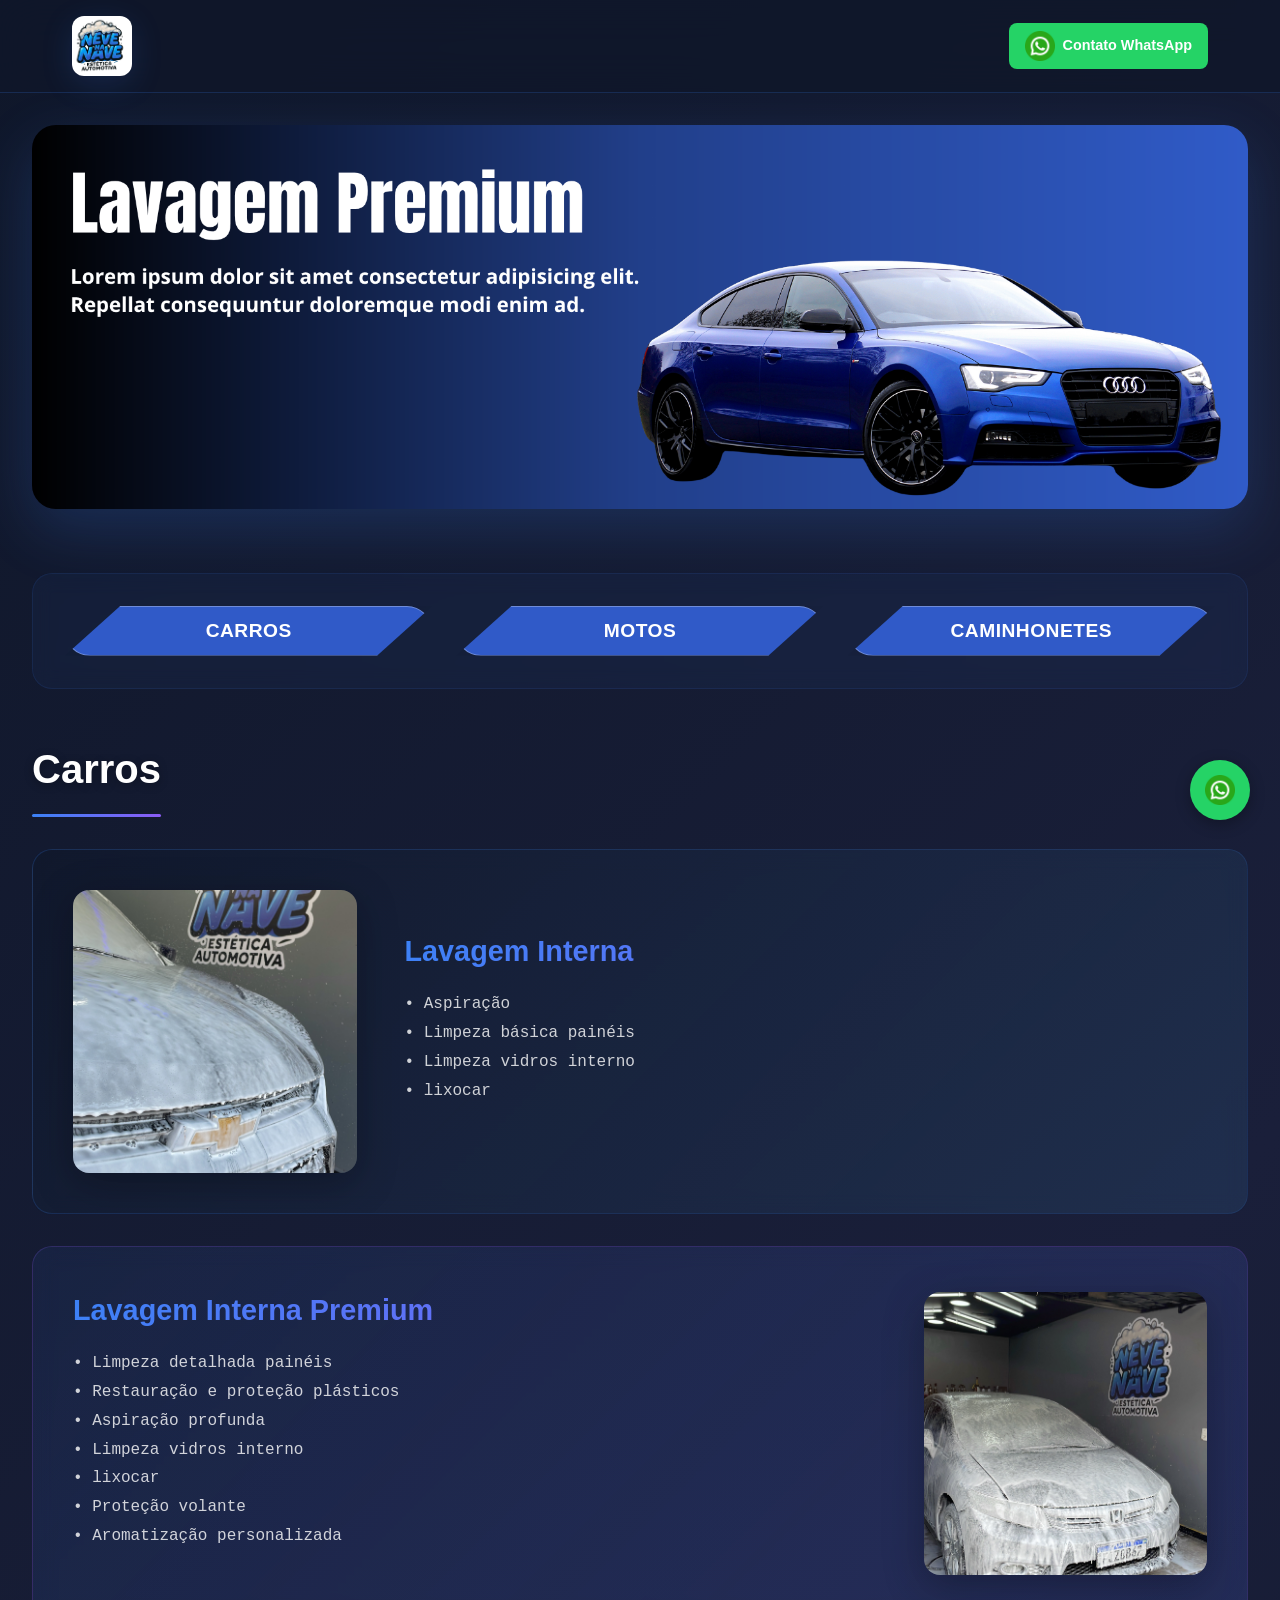
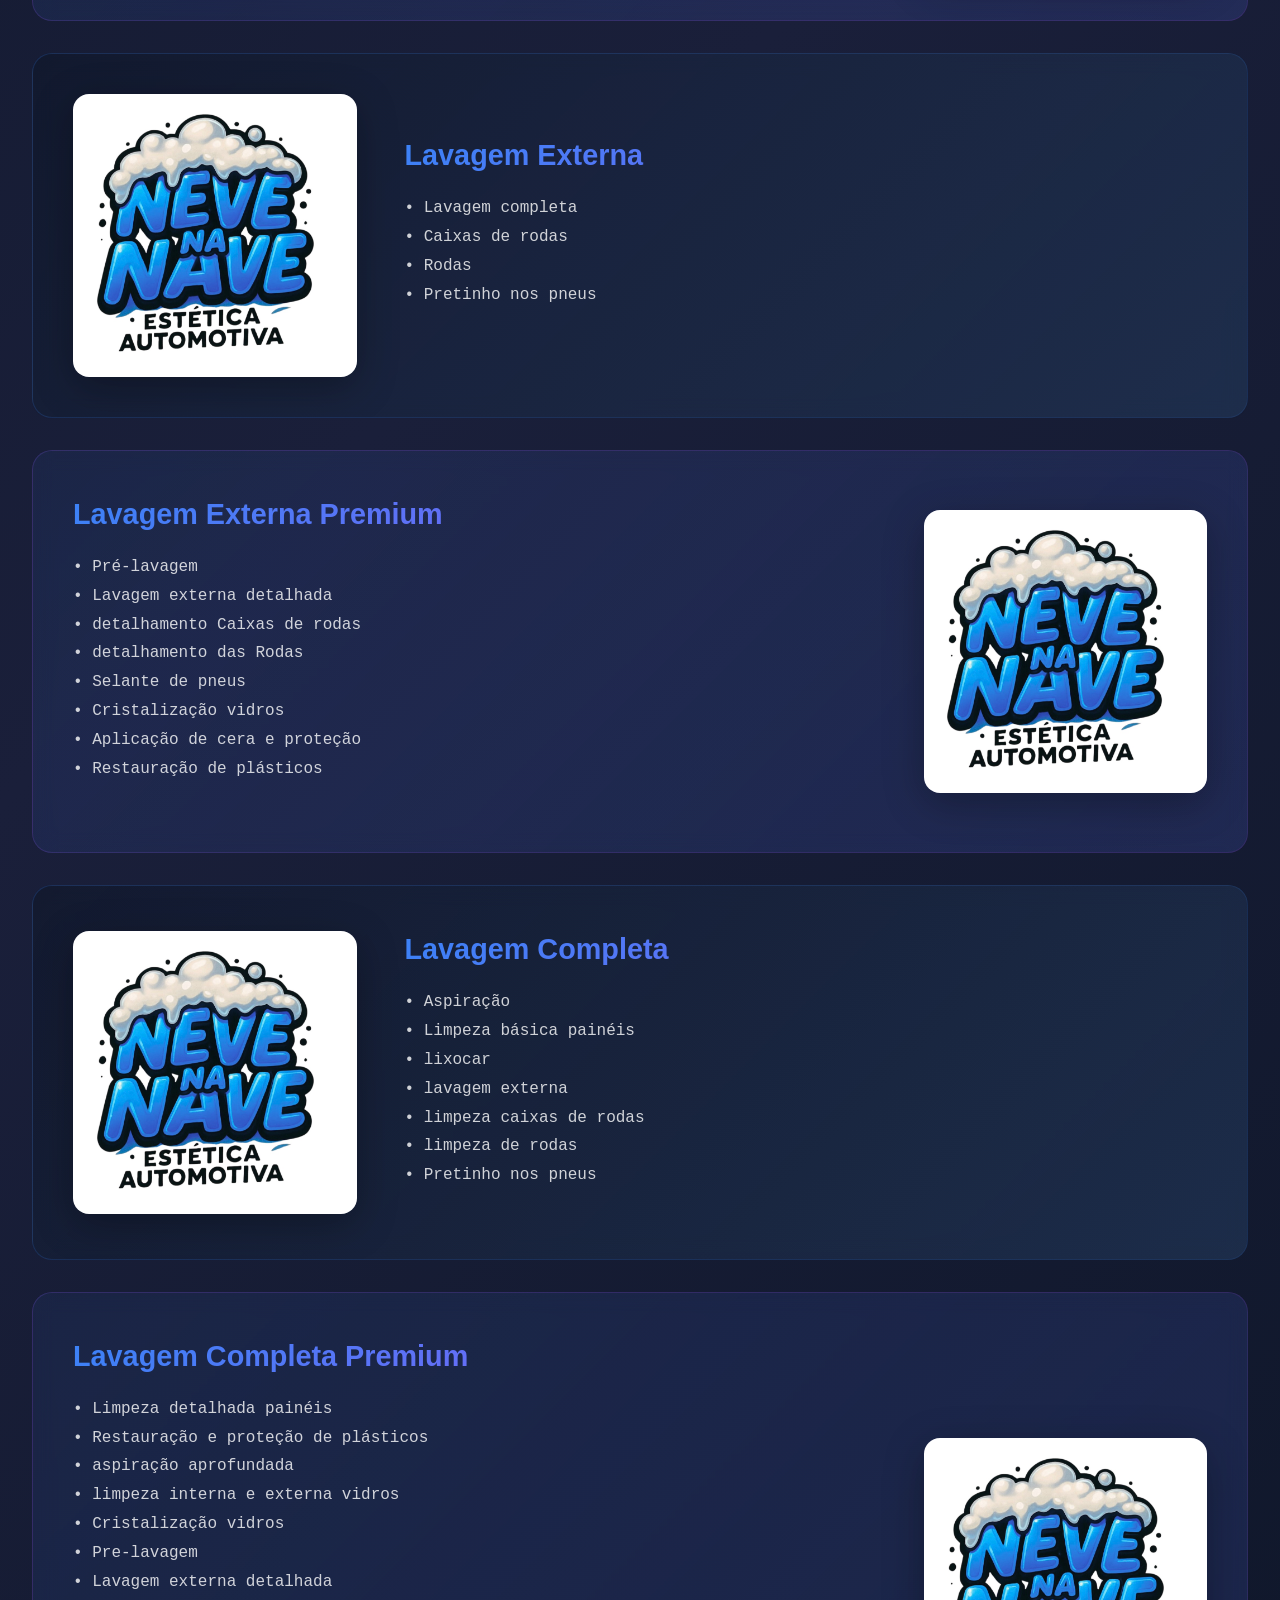
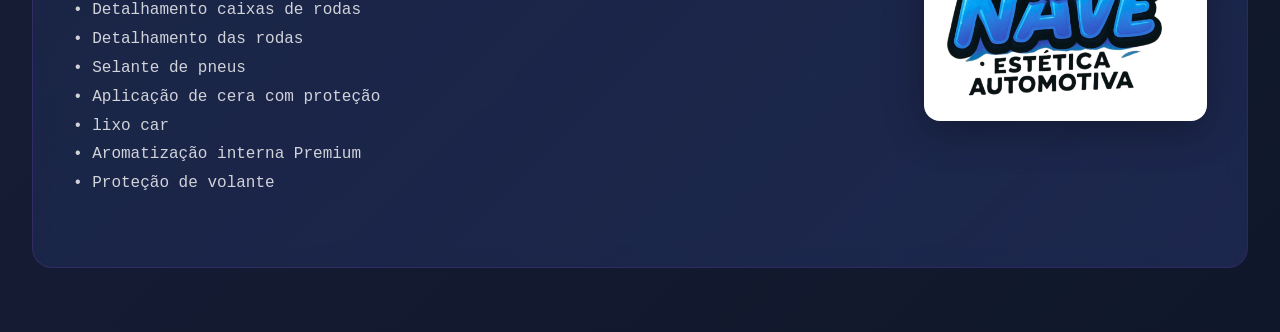
<file: index.html>
<!DOCTYPE html>
<html lang="pt-BR">

<head>
    <meta charset="UTF-8">
    <meta name="viewport" content="width=device-width, initial-scale=1.0">
    <title>Neve na Nave</title>
    <link rel="stylesheet" href="../styles/home.css">
    <link rel="shortcut icon" href="../img/logo.jpeg" type="image/jpeg">

</head>

<body>
    <header>
        <div class="headerContainer">
            <div class="headerContent">
                <img src="../img/logo.jpeg" alt="" class="logo">
                <a href="https://wa.me/5511967838646" target="_blank" class="whatsapp-button"><img
                        src="./img/whatsapp.png" alt="whatsapp" class="whatsappNavButton">Contato WhatsApp</a>
            </div>
        </div>
    </header>

    <main>

        <div class="mainContainer">
            <div class="mainImgContainer">
                <img src="../img/Lavagem Premium.png" alt="" class="mainImg">
            </div>
        </div>

        <div class="serviceSectionContainer">

            <div class="buttonsGroup">
                <button data-target="carro"><b>Carros</b></button>
                <button data-target="moto"><b>Motos</b></button>
                <button data-target="caminhonete"><b>Caminhonetes</b></button>
            </div>



















            <div class="moto" id="moto">
                <div class="serviceSectionTitle">
                    <h2>Motos</h2>
                </div>



                <div class="serviceSection dark">
                    <div class="serviceSectionImgContainer">
                        <img src="../img/logo.jpeg" alt="" class="serviceSectionImg">
                    </div>

                    <div class="serviceSectionText">
                        <p class="serviceSectionTextTitle">
                            Moto Ipsun Ipsun Lorem
                        </p>
                        <p class="serviceSectionTextContent">
                            Lorem ipsum dolor sit amet consectetur adipisicing elit.
                            Repellat consequuntur doloremque modi enim ad corrupti officiis
                            quod vero quibusdam rem aspernatur ea, dolore recusandae laborum placeat ullam a excepturi
                            exercitationem.
                        </p>
                    </div>
                </div>



                <div class="serviceSection light">

                    <div class="serviceSectionImgContainer">
                        <img src="../img/logo.jpeg" alt="" class="serviceSectionImg">
                    </div>

                    <div class="serviceSectionText">
                        <p class="serviceSectionTextTitle">
                            Lorem Ipsun Ipsun Lorem
                        </p>
                        <p class="serviceSectionTextContent">
                            Lorem ipsum dolor sit amet consectetur adipisicing elit.
                            Repellat consequuntur doloremque modi enim ad corrupti officiis
                            quod vero quibusdam rem aspernatur ea, dolore recusandae laborum placeat ullam a excepturi
                            exercitationem.
                        </p>
                    </div>
                </div>



                <div class="serviceSection dark">
                    <div class="serviceSectionImgContainer">
                        <img src="../img/logo.jpeg" alt="" class="serviceSectionImg">
                    </div>

                    <div class="serviceSectionText">
                        <p class="serviceSectionTextTitle">
                            Lorem Ipsun Ipsun Lorem
                        </p>
                        <p class="serviceSectionTextContent">
                            Lorem ipsum dolor sit amet consectetur adipisicing elit.
                            Repellat consequuntur doloremque modi enim ad corrupti officiis
                            quod vero quibusdam rem aspernatur ea, dolore recusandae laborum placeat ullam a excepturi
                            exercitationem.
                        </p>
                    </div>
                </div>



                <div class="serviceSection light">

                    <div class="serviceSectionImgContainer">
                        <img src="../img/logo.jpeg" alt="" class="serviceSectionImg">
                    </div>

                    <div class="serviceSectionText">
                        <p class="serviceSectionTextTitle">
                            Lorem Ipsun Ipsun Lorem
                        </p>
                        <p class="serviceSectionTextContent">
                            Lorem ipsum dolor sit amet consectetur adipisicing elit.
                            Repellat consequuntur doloremque modi enim ad corrupti officiis
                            quod vero quibusdam rem aspernatur ea, dolore recusandae laborum placeat ullam a excepturi
                            exercitationem.
                        </p>
                    </div>
                </div>
            </div>













            <div class="caminhonete" id="caminhonete">
                <div class="serviceSectionTitle">
                    <h2>Caminhonetes</h2>
                </div>



                <div class="serviceSection dark">
                    <div class="serviceSectionImgContainer">
                        <img src="../img/logo.jpeg" alt="" class="serviceSectionImg">
                    </div>

                    <div class="serviceSectionText">
                        <p class="serviceSectionTextTitle">
                            Caminhonete Ipsun Ipsun Lorem
                        </p>
                        <p class="serviceSectionTextContent">
                            Lorem ipsum dolor sit amet consectetur adipisicing elit.
                            Repellat consequuntur doloremque modi enim ad corrupti officiis
                            quod vero quibusdam rem aspernatur ea, dolore recusandae laborum placeat ullam a excepturi
                            exercitationem.
                        </p>
                    </div>
                </div>



                <div class="serviceSection light">

                    <div class="serviceSectionImgContainer">
                        <img src="../img/logo.jpeg" alt="" class="serviceSectionImg">
                    </div>

                    <div class="serviceSectionText">
                        <p class="serviceSectionTextTitle">
                            Lorem Ipsun Ipsun Lorem
                        </p>
                        <p class="serviceSectionTextContent">
                            Lorem ipsum dolor sit amet consectetur adipisicing elit.
                            Repellat consequuntur doloremque modi enim ad corrupti officiis
                            quod vero quibusdam rem aspernatur ea, dolore recusandae laborum placeat ullam a excepturi
                            exercitationem.
                        </p>
                    </div>
                </div>



                <div class="serviceSection dark">
                    <div class="serviceSectionImgContainer">
                        <img src="../img/logo.jpeg" alt="" class="serviceSectionImg">
                    </div>

                    <div class="serviceSectionText">
                        <p class="serviceSectionTextTitle">
                            Lorem Ipsun Ipsun Lorem
                        </p>
                        <p class="serviceSectionTextContent">
                            Lorem ipsum dolor sit amet consectetur adipisicing elit.
                            Repellat consequuntur doloremque modi enim ad corrupti officiis
                            quod vero quibusdam rem aspernatur ea, dolore recusandae laborum placeat ullam a excepturi
                            exercitationem.
                        </p>
                    </div>
                </div>



                <div class="serviceSection light">

                    <div class="serviceSectionImgContainer">
                        <img src="../img/logo.jpeg" alt="" class="serviceSectionImg">
                    </div>

                    <div class="serviceSectionText">
                        <p class="serviceSectionTextTitle">
                            Lorem Ipsun Ipsun Lorem
                        </p>
                        <p class="serviceSectionTextContent">
                            Lorem ipsum dolor sit amet consectetur adipisicing elit.
                            Repellat consequuntur doloremque modi enim ad corrupti officiis
                            quod vero quibusdam rem aspernatur ea, dolore recusandae laborum placeat ullam a excepturi
                            exercitationem.
                        </p>
                    </div>
                </div>
            </div>




            <div class="carro" id="carro">
                <div class="serviceSectionTitle">
                    <h2>Carros</h2>
                </div>



                <div class="serviceSection dark">
                    <div class="serviceSectionImgContainer">
                        <img src="../img/IMG_4413.JPG.jpeg" alt="" class="serviceSectionImg">
                    </div>

                    <div class="serviceSectionText">
                        <p class="serviceSectionTextTitle">
                            Lavagem Interna 
                        </p>
                        <pre class="serviceSectionTextContent">
• Aspiração
• Limpeza básica painéis 
• Limpeza vidros interno 
• lixocar
                        </pre>
                    </div>
                </div>



                <div class="serviceSection light">

                    <div class="serviceSectionImgContainer">
                        <img src="../img/IMG_4984.JPG.jpeg" alt="" class="serviceSectionImg">
                    </div>

                    <div class="serviceSectionText">
                        <p class="serviceSectionTextTitle">
                            Lavagem Interna Premium
                        </p>
                        <pre class="serviceSectionTextContent">
• Limpeza detalhada painéis 
• Restauração e proteção plásticos 
• Aspiração profunda 
• Limpeza vidros interno 
• lixocar 
• Proteção volante 
• Aromatização personalizada
                        </pre>
                    </div>
                </div>



                <div class="serviceSection dark">
                    <div class="serviceSectionImgContainer">
                        <img src="../img/logo.jpeg" alt="" class="serviceSectionImg">
                    </div>

                    <div class="serviceSectionText">
                        <p class="serviceSectionTextTitle">
                            Lavagem Externa
                        </p>
                        <pre class="serviceSectionTextContent">
• Lavagem completa 
• Caixas de rodas
• Rodas
• Pretinho nos pneus
                        </pre>
                    </div>
                </div>



                <div class="serviceSection light">

                    <div class="serviceSectionImgContainer">
                        <img src="../img/logo.jpeg" alt="" class="serviceSectionImg">
                    </div>

                    <div class="serviceSectionText">
                        <p class="serviceSectionTextTitle">
                            Lavagem Externa Premium
                        </p>
                        <pre class="serviceSectionTextContent">
• Pré-lavagem
• Lavagem externa detalhada 
• detalhamento Caixas de rodas
• detalhamento das Rodas
• Selante de pneus 
• Cristalização vidros
• Aplicação de cera e proteção 
• Restauração de plásticos
                        </pre>
                    </div>

                </div>



                <div class="serviceSection dark">
                    <div class="serviceSectionImgContainer">
                        <img src="../img/logo.jpeg" alt="" class="serviceSectionImg">
                    </div>

                    <div class="serviceSectionText">
                        <p class="serviceSectionTextTitle">
                            Lavagem Completa
                        </p>
                        <pre class="serviceSectionTextContent">
• Aspiração 
• Limpeza básica painéis 
• lixocar 
• lavagem externa 
• limpeza caixas de rodas 
• limpeza de rodas 
• Pretinho nos pneus
                        </pre>
                    </div>
                </div>



                <div class="serviceSection light">
                    <div class="serviceSectionImgContainer">
                        <img src="../img/logo.jpeg" alt="" class="serviceSectionImg">
                    </div>

                    <div class="serviceSectionText">
                        <p class="serviceSectionTextTitle">
                            Lavagem Completa Premium
                        </p>
                        <pre class="serviceSectionTextContent">
• Limpeza detalhada painéis 
• Restauração e proteção de plásticos
• aspiração aprofundada 
• limpeza interna e externa vidros 
• Cristalização vidros 
• Pre-lavagem 
• Lavagem externa detalhada 
• Detalhamento caixas de rodas 
• Detalhamento das rodas 
• Selante de pneus 
• Aplicação de cera com proteção 
• lixo car 
• Aromatização interna Premium 
• Proteção de volante
                        </pre>
                    </div>
                </div>

            </div>

    </main>


    <!-- Botão WhatsApp Flutuante -->
    <a href="https://wa.me/5511967838646" target="_blank" class="floating-whatsapp">
        <img src="../img/whatsapp.png" alt="WhatsApp" class="floating-whatsapp-icon">
    </a>

    <script src="../script/home.js"></script>

</body>

</html>
</file>
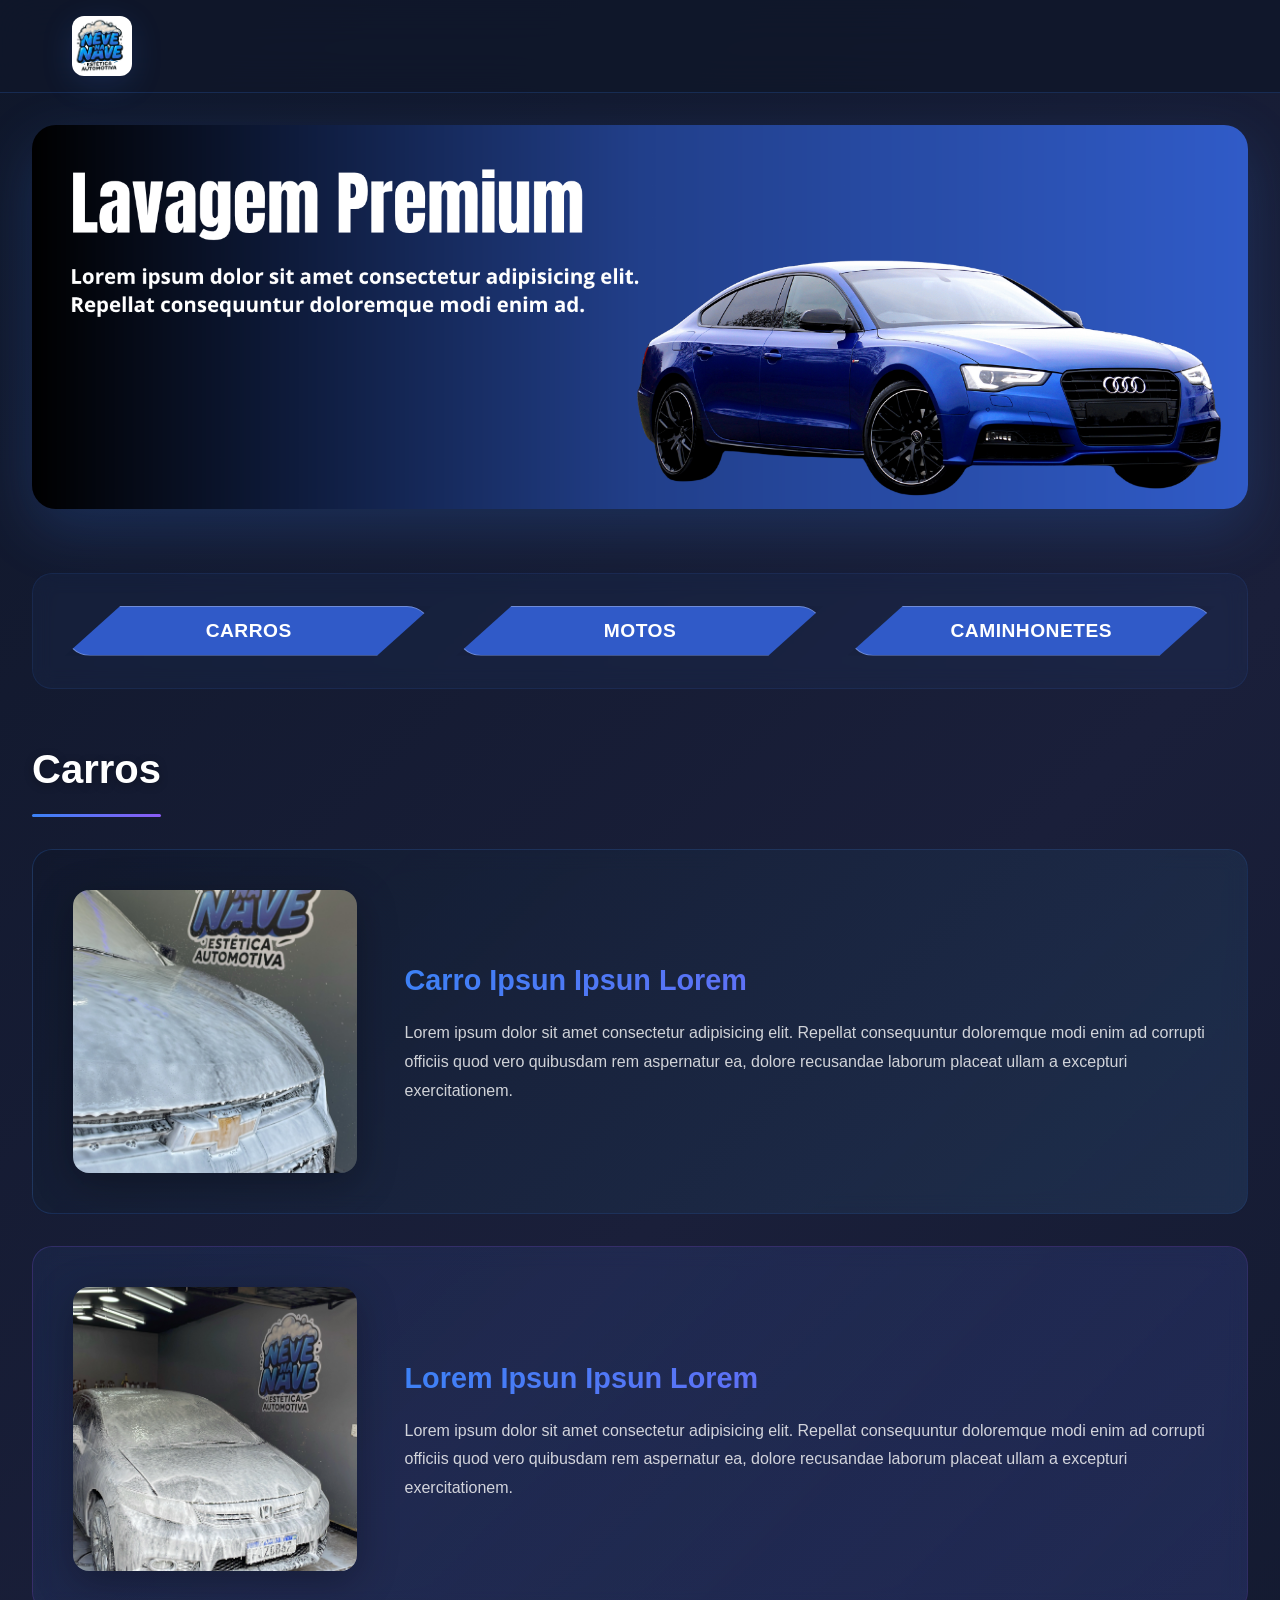
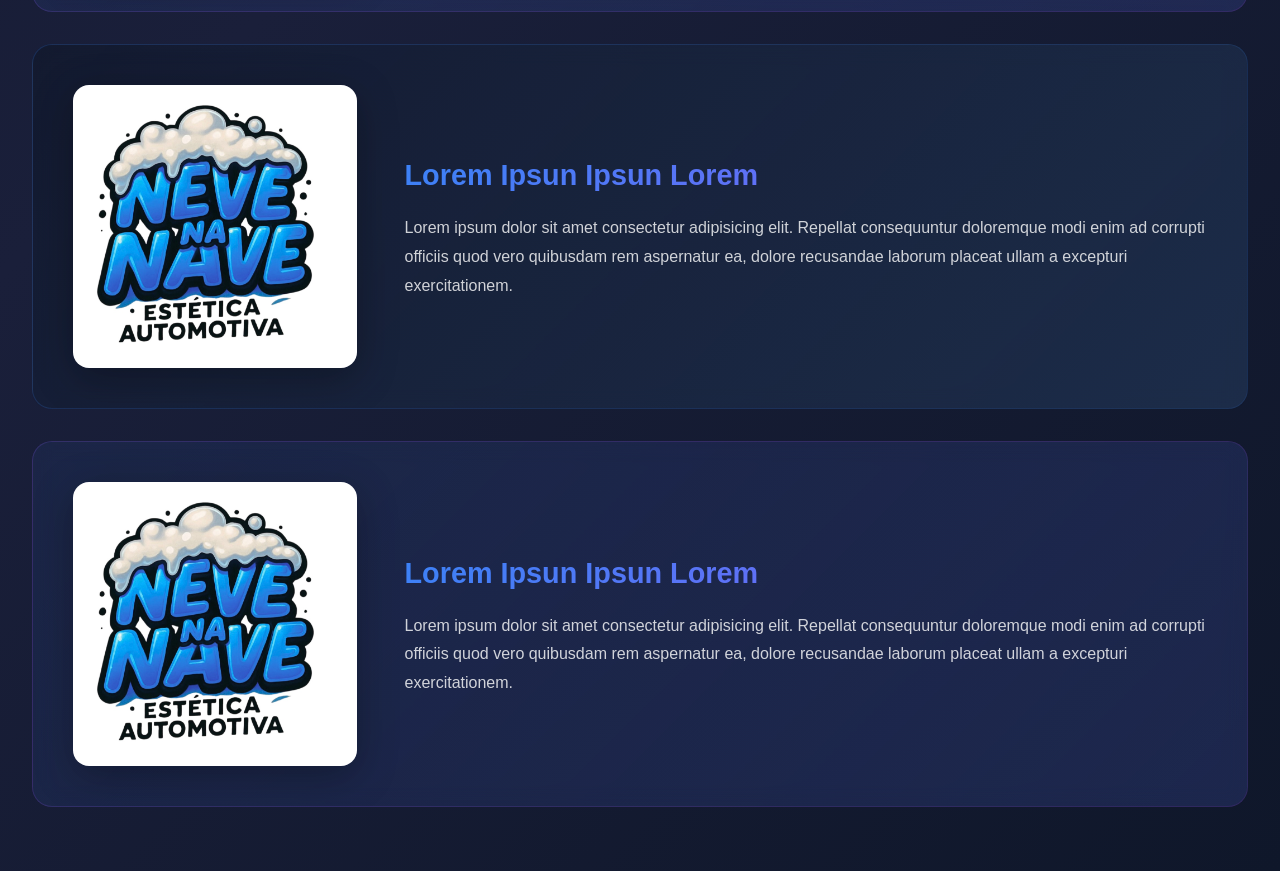
<file: pages/index.html>
<!DOCTYPE html>
<html lang="pt-BR">

<head>
    <meta charset="UTF-8">
    <meta name="viewport" content="width=device-width, initial-scale=1.0">
    <title>Neve na Nave</title>
    <link rel="stylesheet" href="../styles/home.css">
    <link rel="shortcut icon" href="../img/logo.jpeg" type="image/jpeg">

</head>

<body>
    <header>
        <div class="headerContainer">
            <div class="headerContent">
                <img src="../img/logo.jpeg" alt="" class="logo">
            </div>
        </div>
    </header>

    <main>

        <div class="mainContainer">
            <div class="mainImgContainer">
                <img src="../img/Lavagem Premium.png" alt="" class="mainImg">
            </div>
        </div>

        <div class="serviceSectionContainer">

            <div class="buttonsGroup">
                <button data-target="carro"><b>Carros</b></button>
                <button data-target="moto"><b>Motos</b></button>
                <button data-target="caminhonete"><b>Caminhonetes</b></button>
            </div>





            <div class="carro" id="carro">
                <div class="serviceSectionTitle">
                    <h2>Carros</h2>
                </div>



                <div class="serviceSection dark">
                    <div class="serviceSectionImgContainer">
                        <img src="../img/IMG_4413.JPG.jpeg" alt="" class="serviceSectionImg">
                    </div>

                    <div class="serviceSectionText">
                        <p class="serviceSectionTextTitle">
                            Carro Ipsun Ipsun Lorem
                        </p>
                        <p class="serviceSectionTextContent">
                            Lorem ipsum dolor sit amet consectetur adipisicing elit.
                            Repellat consequuntur doloremque modi enim ad corrupti officiis
                            quod vero quibusdam rem aspernatur ea, dolore recusandae laborum placeat ullam a excepturi
                            exercitationem.
                        </p>
                    </div>
                </div>



                <div class="serviceSection light">

                    <div class="serviceSectionText">
                        <p class="serviceSectionTextTitle">
                            Lorem Ipsun Ipsun Lorem
                        </p>
                        <p class="serviceSectionTextContent">
                            Lorem ipsum dolor sit amet consectetur adipisicing elit.
                            Repellat consequuntur doloremque modi enim ad corrupti officiis
                            quod vero quibusdam rem aspernatur ea, dolore recusandae laborum placeat ullam a excepturi
                            exercitationem.
                        </p>
                    </div>

                    <div class="serviceSectionImgContainer">
                        <img src="../img/IMG_4984.JPG.jpeg" alt="" class="serviceSectionImg">
                    </div>
                </div>



                <div class="serviceSection dark">
                    <div class="serviceSectionImgContainer">
                        <img src="../img/logo.jpeg" alt="" class="serviceSectionImg">
                    </div>

                    <div class="serviceSectionText">
                        <p class="serviceSectionTextTitle">
                            Lorem Ipsun Ipsun Lorem
                        </p>
                        <p class="serviceSectionTextContent">
                            Lorem ipsum dolor sit amet consectetur adipisicing elit.
                            Repellat consequuntur doloremque modi enim ad corrupti officiis
                            quod vero quibusdam rem aspernatur ea, dolore recusandae laborum placeat ullam a excepturi
                            exercitationem.
                        </p>
                    </div>
                </div>



                <div class="serviceSection light">

                    <div class="serviceSectionText">
                        <p class="serviceSectionTextTitle">
                            Lorem Ipsun Ipsun Lorem
                        </p>
                        <p class="serviceSectionTextContent">
                            Lorem ipsum dolor sit amet consectetur adipisicing elit.
                            Repellat consequuntur doloremque modi enim ad corrupti officiis
                            quod vero quibusdam rem aspernatur ea, dolore recusandae laborum placeat ullam a excepturi
                            exercitationem.
                        </p>
                    </div>

                    <div class="serviceSectionImgContainer">
                        <img src="../img/logo.jpeg" alt="" class="serviceSectionImg">
                    </div>
                </div>
            </div>













            <div class="moto" id="moto">
                <div class="serviceSectionTitle">
                    <h2>Motos</h2>
                </div>



                <div class="serviceSection dark">
                    <div class="serviceSectionImgContainer">
                        <img src="../img/logo.jpeg" alt="" class="serviceSectionImg">
                    </div>

                    <div class="serviceSectionText">
                        <p class="serviceSectionTextTitle">
                            Moto Ipsun Ipsun Lorem
                        </p>
                        <p class="serviceSectionTextContent">
                            Lorem ipsum dolor sit amet consectetur adipisicing elit.
                            Repellat consequuntur doloremque modi enim ad corrupti officiis
                            quod vero quibusdam rem aspernatur ea, dolore recusandae laborum placeat ullam a excepturi
                            exercitationem.
                        </p>
                    </div>
                </div>



                <div class="serviceSection light">

                    <div class="serviceSectionText">
                        <p class="serviceSectionTextTitle">
                            Lorem Ipsun Ipsun Lorem
                        </p>
                        <p class="serviceSectionTextContent">
                            Lorem ipsum dolor sit amet consectetur adipisicing elit.
                            Repellat consequuntur doloremque modi enim ad corrupti officiis
                            quod vero quibusdam rem aspernatur ea, dolore recusandae laborum placeat ullam a excepturi
                            exercitationem.
                        </p>
                    </div>

                    <div class="serviceSectionImgContainer">
                        <img src="../img/logo.jpeg" alt="" class="serviceSectionImg">
                    </div>
                </div>



                <div class="serviceSection dark">
                    <div class="serviceSectionImgContainer">
                        <img src="../img/logo.jpeg" alt="" class="serviceSectionImg">
                    </div>

                    <div class="serviceSectionText">
                        <p class="serviceSectionTextTitle">
                            Lorem Ipsun Ipsun Lorem
                        </p>
                        <p class="serviceSectionTextContent">
                            Lorem ipsum dolor sit amet consectetur adipisicing elit.
                            Repellat consequuntur doloremque modi enim ad corrupti officiis
                            quod vero quibusdam rem aspernatur ea, dolore recusandae laborum placeat ullam a excepturi
                            exercitationem.
                        </p>
                    </div>
                </div>



                <div class="serviceSection light">

                    <div class="serviceSectionText">
                        <p class="serviceSectionTextTitle">
                            Lorem Ipsun Ipsun Lorem
                        </p>
                        <p class="serviceSectionTextContent">
                            Lorem ipsum dolor sit amet consectetur adipisicing elit.
                            Repellat consequuntur doloremque modi enim ad corrupti officiis
                            quod vero quibusdam rem aspernatur ea, dolore recusandae laborum placeat ullam a excepturi
                            exercitationem.
                        </p>
                    </div>

                    <div class="serviceSectionImgContainer">
                        <img src="../img/logo.jpeg" alt="" class="serviceSectionImg">
                    </div>
                </div>
            </div>













            <div class="caminhonete" id="caminhonete">
                <div class="serviceSectionTitle">
                    <h2>Caminhonetes</h2>
                </div>



                <div class="serviceSection dark">
                    <div class="serviceSectionImgContainer">
                        <img src="../img/logo.jpeg" alt="" class="serviceSectionImg">
                    </div>

                    <div class="serviceSectionText">
                        <p class="serviceSectionTextTitle">
                            Caminhonete Ipsun Ipsun Lorem
                        </p>
                        <p class="serviceSectionTextContent">
                            Lorem ipsum dolor sit amet consectetur adipisicing elit.
                            Repellat consequuntur doloremque modi enim ad corrupti officiis
                            quod vero quibusdam rem aspernatur ea, dolore recusandae laborum placeat ullam a excepturi
                            exercitationem.
                        </p>
                    </div>
                </div>



                <div class="serviceSection light">

                    <div class="serviceSectionText">
                        <p class="serviceSectionTextTitle">
                            Lorem Ipsun Ipsun Lorem
                        </p>
                        <p class="serviceSectionTextContent">
                            Lorem ipsum dolor sit amet consectetur adipisicing elit.
                            Repellat consequuntur doloremque modi enim ad corrupti officiis
                            quod vero quibusdam rem aspernatur ea, dolore recusandae laborum placeat ullam a excepturi
                            exercitationem.
                        </p>
                    </div>

                    <div class="serviceSectionImgContainer">
                        <img src="../img/logo.jpeg" alt="" class="serviceSectionImg">
                    </div>
                </div>



                <div class="serviceSection dark">
                    <div class="serviceSectionImgContainer">
                        <img src="../img/logo.jpeg" alt="" class="serviceSectionImg">
                    </div>

                    <div class="serviceSectionText">
                        <p class="serviceSectionTextTitle">
                            Lorem Ipsun Ipsun Lorem
                        </p>
                        <p class="serviceSectionTextContent">
                            Lorem ipsum dolor sit amet consectetur adipisicing elit.
                            Repellat consequuntur doloremque modi enim ad corrupti officiis
                            quod vero quibusdam rem aspernatur ea, dolore recusandae laborum placeat ullam a excepturi
                            exercitationem.
                        </p>
                    </div>
                </div>



                <div class="serviceSection light">

                    <div class="serviceSectionText">
                        <p class="serviceSectionTextTitle">
                            Lorem Ipsun Ipsun Lorem
                        </p>
                        <p class="serviceSectionTextContent">
                            Lorem ipsum dolor sit amet consectetur adipisicing elit.
                            Repellat consequuntur doloremque modi enim ad corrupti officiis
                            quod vero quibusdam rem aspernatur ea, dolore recusandae laborum placeat ullam a excepturi
                            exercitationem.
                        </p>
                    </div>

                    <div class="serviceSectionImgContainer">
                        <img src="../img/logo.jpeg" alt="" class="serviceSectionImg">
                    </div>
                </div>
            </div>

        </div>

    </main>


    <script src="../script/home.js"></script>

</body>

</html>
</file>
<file: styles/home.css>
/* ==================== RESET & BASE ==================== */
* {
    margin: 0;
    padding: 0;
    box-sizing: border-box;
}


html {
    font-size: 16px;
    scroll-behavior: smooth;
}

@media (max-width: 1200px) {
    html {
        font-size: 15px;
    }
}

@media (max-width: 768px) {
    html {
        font-size: 14px;
    }
}

@media (max-width: 480px) {
    html {
        font-size: 13px;
    }
}

body {
    font-family: 'Segoe UI', Tahoma, Geneva, Verdana, sans-serif;
    background: linear-gradient(135deg, #0f172a 0%, #1a1f3a 50%, #0f172a 100%);
    color: #333;
    line-height: 1.6;
    overflow-x: hidden;
}

/* ==================== HEADER ==================== */
header {
    position: sticky;
    top: 0;
    z-index: 999;
    backdrop-filter: blur(20px);
    background: rgba(15, 23, 42, 0.8);
    border-bottom: 1px solid rgba(59, 130, 246, 0.2);
}

.headerContainer {
    width: 100%;
    padding: 1rem 0;
    display: flex;
    justify-content: center;
    align-items: center;
}

.headerContent {
    display: flex;
    align-items: center;
    justify-content: space-between;
    max-width: 1200px;
    width: 100%;
    padding: 0 2rem;
}

.logo {
    width: 60px;
    height: 60px;
    border-radius: 12px;
    object-fit: cover;
    box-shadow: 0 8px 32px rgba(59, 130, 246, 0.15);
    transition: transform 0.3s ease, box-shadow 0.3s ease;
}

.logo:hover {
    transform: scale(1.05);
    box-shadow: 0 12px 40px rgba(59, 130, 246, 0.25);
}

/* ==================== WHATSAPP BUTTON ==================== */
.whatsapp-button {
    padding: 0.5rem 1rem;
    background: #25d366;
    color: white;
    text-decoration: none;
    border-radius: 8px;
    font-weight: 600;
    font-size: 0.9rem;
    transition: background 0.3s ease;
    margin-left: auto;
    display: flex;
    align-items: center;
    gap: 0.5rem;
}

.whatsapp-button:hover {
    background: #128c7e;
}

.whatsapp-button::before {
    font-size: 1.2rem;
}

.whatsappNavButton {
    width: 30px;
    height: 30px;
}

/* ==================== FLOATING WHATSAPP BUTTON ==================== */
.floating-whatsapp {
    position: fixed;
    bottom: 80px;
    right: 30px;
    width: 60px;
    height: 60px;
    background: #25d366;
    border-radius: 50%;
    display: flex;
    align-items: center;
    justify-content: center;
    box-shadow: 0 4px 15px rgba(0, 0, 0, 0.3);
    transition: all 0.3s ease;
    z-index: 1000;
    text-decoration: none;
}

.floating-whatsapp:hover {
    transform: scale(1.1);
    box-shadow: 0 6px 20px rgba(0, 0, 0, 0.4);
}

.floating-whatsapp-icon {
    width: 30px;
    height: 30px;
    object-fit: contain;
}

/* ==================== MAIN CONTAINER ==================== */
main {
    max-width: 1400px;
    margin: 0 auto;
    padding: 2rem;
}

/* ==================== HERO SECTION ==================== */
.mainContainer {
    display: flex;
    flex-direction: column;
    justify-content: center;
    margin-bottom: 4rem;
}

.mainImgContainer {
    width: 100%;
    border-radius: 24px;
    overflow: hidden;
    box-shadow: 0 20px 60px rgba(59, 130, 246, 0.2);
}

.mainImg {
    width: 100%;
    height: auto;
    display: block;
    transition: transform 0.5s ease;
}

.mainImgContainer:hover .mainImg {
    transform: scale(1.02);
}

/* ==================== SERVICE SECTION CONTAINER ==================== */
.serviceSectionContainer {
    width: 100%;
}

.hidden {
    display: none !important;
}
/* ==================== BUTTONS GROUP ==================== */
.buttonsGroup {
    display: flex;
    justify-content: center;
    align-items: center;
    gap: 1.5rem;
    flex-wrap: wrap;
    margin-bottom: 3rem;
    background: rgba(59, 130, 246, 0.05);
    padding: 2rem;
    border-radius: 20px;
    border: 1px solid rgba(59, 130, 246, 0.1);
    backdrop-filter: blur(10px);
}

button {
    position: relative;
    padding: 1rem 2rem;
    font-size: 1rem;
    font-weight: 600;
    border: none;
    background: linear-gradient(135deg, #3b82f6 0%, #2563eb 100%);
    color: #fff;
    border-radius: 50px;
    cursor: pointer;
    transition: all 0.3s ease;
    box-shadow: 0 4px 15px rgba(59, 130, 246, 0.3);
    text-transform: uppercase;
    letter-spacing: 0.5px;
    min-width: 120px;
}

button:hover {
    background: linear-gradient(135deg, #2563eb 0%, #1d4ed8 100%);
    transform: translateY(-3px);
    box-shadow: 0 8px 25px rgba(59, 130, 246, 0.4);
}

button:active {
    transform: translateY(-1px);
}

/* Category sections animation */
#carro, #moto, #caminhonete {
    opacity: 0;
    transform: translateY(30px);
    transition: opacity 0.5s ease, transform 0.5s ease;
    pointer-events: none;
}

#carro.active, #moto.active, #caminhonete.active {
    opacity: 1;
    transform: translateY(0);
    pointer-events: auto;
}

button {
    position: relative;
    border: none;
    font-size: 1.2rem;
    background: #305ac8;
    padding: 0.8rem 1.5rem;
    color: white;
    cursor: pointer;
    overflow: hidden;
    display: inline-block;
    clip-path: polygon(15% 0%, 100% 0%, 85% 100%, 0% 100%);
    border: 1px solid rgba(255, 255, 255, 0.3);
    box-shadow: 0 4px 30px rgba(0, 0, 0, 0.1);
    transition: background 0.3s;
    width: calc(33.33% - 1rem);
    flex-shrink: 0;
}


/* ==================== SECTION TITLES ==================== */
.serviceSectionTitle {
    margin-bottom: 2rem;
    padding: 0;
}

.serviceSectionTitle h2 {
    font-size: 2.5rem;
    color: #fff;
    text-shadow: 0 2px 10px rgba(0, 0, 0, 0.3);
    position: relative;
    display: inline-block;
    padding-bottom: 1rem;
}

.serviceSectionTitle h2::after {
    content: '';
    position: absolute;
    bottom: 0;
    left: 0;
    width: 100%;
    height: 3px;
    background: linear-gradient(90deg, #3b82f6, #8b5cf6);
    border-radius: 2px;
}



/* ==================== SERVICE CARDS ==================== */
.serviceSection {
    display: flex;
    align-items: center;
    gap: 3rem;
    padding: 2.5rem;
    margin-bottom: 2rem;
    border-radius: 20px;
    backdrop-filter: blur(10px);
    transition: all 0.3s ease;
    border: 1px solid rgba(255, 255, 255, 0.1);
    overflow: hidden;
    position: relative;
}

.serviceSection::before {
    content: '';
    position: absolute;
    top: 0;
    left: 0;
    right: 0;
    bottom: 0;
    background: linear-gradient(135deg, transparent, rgba(59, 130, 246, 0.1));
    pointer-events: none;
}

.dark {
    background: linear-gradient(135deg, rgba(15, 23, 42, 0.6) 0%, rgba(30, 41, 59, 0.6) 100%);
    border-color: rgba(59, 130, 246, 0.2);
}

.dark:hover {
    border-color: rgba(59, 130, 246, 0.4);
    background: linear-gradient(135deg, rgba(15, 23, 42, 0.8) 0%, rgba(30, 41, 59, 0.8) 100%);
}

.light {
    background: linear-gradient(135deg, rgba(59, 130, 246, 0.08) 0%, rgba(139, 92, 246, 0.08) 100%);
    border-color: rgba(139, 92, 246, 0.2);
    flex-direction: row-reverse;
}

.light:hover {
    border-color: rgba(139, 92, 246, 0.4);
    background: linear-gradient(135deg, rgba(59, 130, 246, 0.12) 0%, rgba(139, 92, 246, 0.12) 100%);
}

/* ==================== IMAGE CONTAINER ==================== */
.serviceSectionImgContainer {
    flex: 0 0 25%;
    display: flex;
    align-items: center;
    justify-content: center;
    position: relative;
    z-index: 1;
}

.serviceSectionImg {
    width: 100%;
    height: auto;
    aspect-ratio: 1;
    object-fit: cover;
    border-radius: 16px;
    box-shadow: 0 10px 40px rgba(0, 0, 0, 0.3);
    transition: transform 0.3s ease;
}

.serviceSection:hover .serviceSectionImg {
    transform: scale(1.05);
}

/* ==================== TEXT CONTAINER ==================== */
.serviceSectionText {
    flex: 1;
    z-index: 1;
    position: relative;
}

.serviceSectionTextTitle {
    font-size: 1.8rem;
    font-weight: 700;
    margin-bottom: 1rem;
    color: #fff;
    background: linear-gradient(135deg, #3b82f6, #8b5cf6);
    -webkit-background-clip: text;
    -webkit-text-fill-color: transparent;
    background-clip: text;
}

.serviceSectionTextContent {
    font-size: 1rem;
    color: rgba(255, 255, 255, 0.8);
    line-height: 1.8;
}


/* ==================== RESPONSIVIDADE TABLET (768px - 1024px) ==================== */
@media (max-width: 1024px) {
    main {
        padding: 1.5rem;
    }

    .serviceSectionTitle h2 {
        font-size: 2rem;
    }

    .serviceSection {
        gap: 2rem;
        padding: 2rem;
    }

    .serviceSectionImgContainer {
        flex: 0 0 30%;
    }

    .serviceSectionTextTitle {
        font-size: 1.5rem;
    }

    button {
        padding: 0.85rem 1.5rem;
        font-size: 0.95rem;
        min-width: 100px;
    }
}

/* ==================== RESPONSIVIDADE TABLET PEQUENO (768px) ==================== */
@media (max-width: 768px) {
    main {
        padding: 1rem;
    }

    .buttonsGroup {
        gap: 1rem;
        padding: 1.5rem;
        margin-bottom: 2rem;
        flex-direction: row;
    }

    button {
        flex: 1;
        min-width: 140px;
        padding: 0.8rem 1.2rem;
        font-size: 0.9rem;
        clip-path: none;
        border-radius: 12px;
        text-align: center;
    }

    .serviceSection {
        flex-direction: column !important;
        gap: 1.5rem;
        padding: 1.5rem;
        margin-bottom: 1.5rem;
    }

    .serviceSectionImgContainer {
        flex: 0 0 100%;
        width: 100%;
        max-height: 300px;
    }

    .serviceSectionImg {
        max-height: 280px;
        width: 100%;
    }

    .serviceSectionText {
        width: 100%;
    }

    .serviceSectionTitle h2 {
        font-size: 1.7rem;
        padding-bottom: 0.8rem;
        text-align: center;
    }

    .serviceSectionTextTitle {
        font-size: 1.3rem;
        margin-bottom: 0.8rem;
        text-align: center;
    }

    .serviceSectionTextContent {
        font-size: 0.95rem;
        color: rgba(255, 255, 255, 0.85);
    }
}

/* ==================== RESPONSIVIDADE MOBILE (480px) ==================== */
@media (max-width: 480px) {
    html {
        font-size: 14px;
    }

    body {
        background: linear-gradient(135deg, #0a0e27 0%, #0f1429 50%, #0a0e27 100%);
    }

    main {
        padding: 0.8rem;
    }

    .headerContent {
        padding: 0 1rem;
    }

    .logo {
        width: 50px;
        height: 50px;
    }

    .whatsapp-button {
        padding: 0.4rem 0.8rem;
        font-size: 0.8rem;
        margin-left: 1rem;
    }

    .mainImgContainer {
        border-radius: 12px;
        margin-bottom: 1.5rem;
    }

    .mainImg {
        border-radius: 12px;
    }

    .buttonsGroup {
        gap: 0.8rem;
        padding: 1.2rem;
        margin-bottom: 1.5rem;
        border-radius: 16px;
        flex-direction: row;
    }

    button {
        width: auto;
        flex: 1;
        padding: 0.7rem 1rem;
        font-size: 0.60rem;
        min-width: unset;
        clip-path: none;
        border-radius: 12px;
    }

    .serviceSectionTitle h2 {
        font-size: 1.4rem;
        padding-bottom: 0.6rem;
    }

    .serviceSectionTitle h2::after {
        height: 2px;
    }

    .serviceSection {
        gap: 1rem;
        padding: 1.2rem 0.8rem;
        margin-bottom: 1.2rem;
        border-radius: 16px;
    }

    .serviceSectionImgContainer {
        flex: 0 0 100%;
        max-height: 220px;
    }

    .serviceSectionImg {
        max-height: 200px;
        border-radius: 12px;
    }

    .serviceSectionTextTitle {
        font-size: 1.1rem;
        margin-bottom: 0.6rem;
    }

    .serviceSectionTextContent {
        font-size: 0.9rem;
        line-height: 1.6;
    }

    .floating-whatsapp {
        width: 50px;
        height: 50px;
        bottom: 15px;
        right: 15px;
    }

    .floating-whatsapp-icon {
        width: 25px;
        height: 25px;
    }
}

/* ==================== EXTRA MOBILE PEQUENO (320px) ==================== */
@media (max-width: 360px) {
    .serviceSectionTitle h2 {
        font-size: 1.2rem;
    }

    .serviceSection {
        padding: 1rem;
    }

    button {
        padding: 0.65rem 0.9rem;
        font-size: 0.8rem;
    }

    .serviceSectionTextTitle {
        font-size: 1rem;
    }

    .whatsapp-button {
        padding: 0.3rem;
        font-size: 0;
        width: 40px;
        height: 40px;
        border-radius: 50%;
        display: flex;
        align-items: center;
        justify-content: center;
        margin-left: 0.5rem;
    }

    .whatsappNavButton {
        width: 25px;
        height: 25px;
    }
}

/* ==================== UTILITÁRIOS ==================== */
@supports (backdrop-filter: blur(10px)) {
    .buttonsGroup,
    .serviceSection {
        -webkit-backdrop-filter: blur(10px);
    }
}

/* Smooth scrolling para navegadores que não suportam scroll-behavior */
@media (prefers-reduced-motion: reduce) {
    * {
        animation-duration: 0.01ms !important;
        animation-iteration-count: 1 !important;
        transition-duration: 0.01ms !important;
        scroll-behavior: auto !important;
    }
}
</file>
